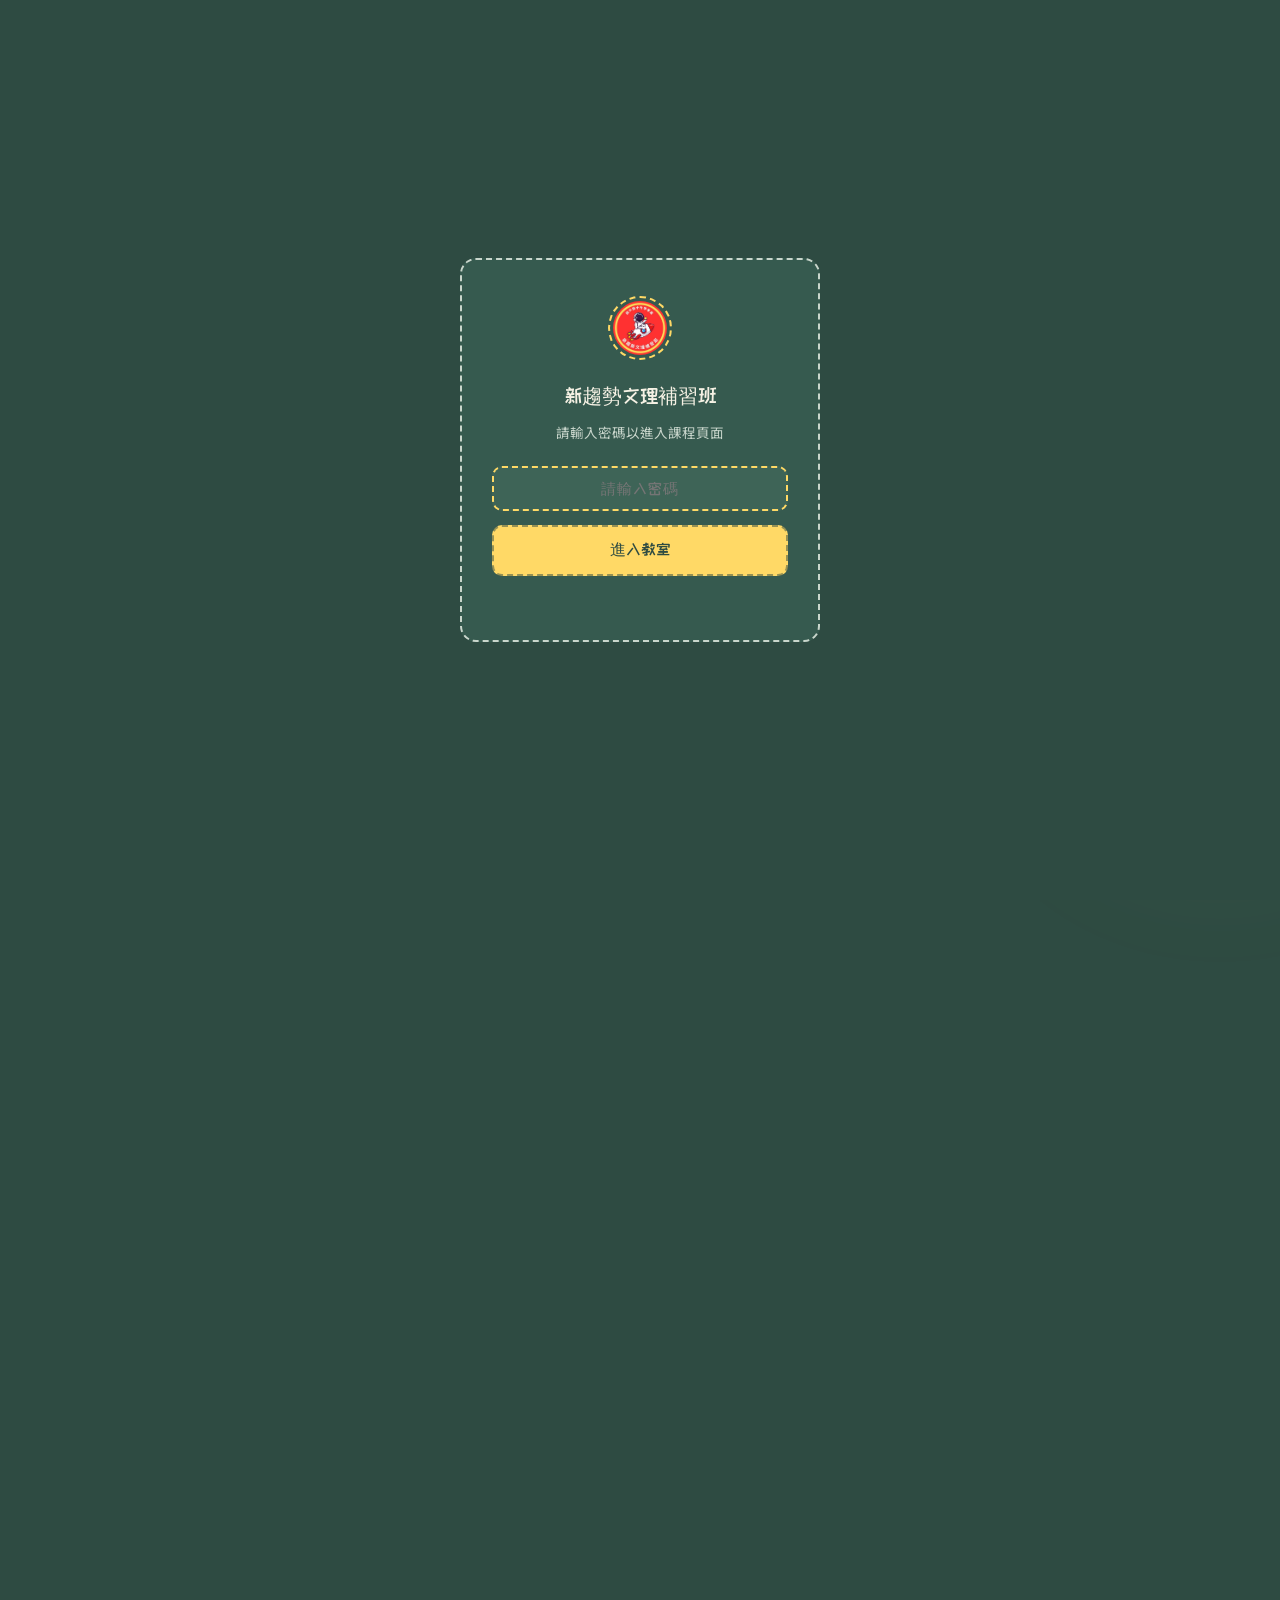
<file: index.html>
<!DOCTYPE html>
<html lang="zh-Hant">
<head>
<meta charset="UTF-8">
<meta name="viewport" content="width=device-width, initial-scale=1.0">
<title>新趨勢文理補習班｜國小數學互動課程</title>
<link rel="preconnect" href="https://fonts.googleapis.com">
<link rel="preconnect" href="https://fonts.gstatic.com" crossorigin>
<link href="https://fonts.googleapis.com/css2?family=ZCOOL+KuaiLe&family=Noto+Sans+TC:wght@400;500;700;900&display=swap" rel="stylesheet">
<style>
  :root{
    --board:#2E4B42;
    --board-2:#365A4F;
    --board-3:#3E6457;
    --chalk:#F5F1E4;
    --chalk-dim:#C9D6CC;
    --yellow:#FFD966;
    --blue:#8ED0E8;
    --pink:#F2A6B4;
    --red:#E8604A;
    --radius:16px;
  }
  *{box-sizing:border-box; margin:0; padding:0;}
  html{scroll-behavior:smooth;}
  body{
    background:var(--board);
    color:var(--chalk);
    font-family:"Noto Sans TC", sans-serif;
    line-height:1.75;
    overflow-x:hidden;
    position:relative;
  }
  .hand{ font-family:"ZCOOL KuaiLe","Noto Sans TC",sans-serif; }

  /* ---------- chalk dust texture ---------- */
  .chalk-noise{
    position:fixed; inset:0; z-index:0; pointer-events:none;
    opacity:.05; mix-blend-mode:overlay;
    background-image:url("data:image/svg+xml;utf8,%3Csvg xmlns='http://www.w3.org/2000/svg' width='120' height='120'%3E%3Cfilter id='n'%3E%3CfeTurbulence type='fractalNoise' baseFrequency='0.85' numOctaves='2' stitchTiles='stitch'/%3E%3C/filter%3E%3Crect width='100%25' height='100%25' filter='url(%23n)'/%3E%3C/svg%3E");
  }
  .chalk-smudge{
    position:fixed; border-radius:50%; filter:blur(70px); z-index:0; pointer-events:none;
  }
  .sm1{ width:420px; height:420px; background:rgba(255,255,255,.03); top:-140px; left:-100px; }
  .sm2{ width:360px; height:360px; background:rgba(255,217,102,.05); bottom:5%; right:-120px; }

  /* ---------- doodles (decorative, low-key) ---------- */
  .doodle{ position:absolute; opacity:.35; pointer-events:none; z-index:0; }
  @media (prefers-reduced-motion: no-preference){
    .doodle.twinkle{ animation:twinkle 2.6s ease-in-out infinite; }
  }
  @keyframes twinkle{ 0%,100%{opacity:.2;} 50%{opacity:.55;} }

  .wrap{position:relative; z-index:1; max-width:1080px; margin:0 auto; padding:0 28px;}

  /* ---------- nav ---------- */
  header{ padding:22px 0; position:relative; z-index:2; }
  .nav{display:flex; align-items:center; gap:14px;}
  .nav .logo-frame{
    width:48px; height:48px; border-radius:50%; padding:2px;
    border:2px dashed var(--yellow);
    flex-shrink:0;
  }
  .nav .logo-frame img{ width:100%; height:100%; border-radius:50%; display:block; object-fit:cover; }
  .nav .brand{ font-family:"ZCOOL KuaiLe"; font-size:19px; letter-spacing:.02em; color:var(--chalk); }
  .nav .brand small{ display:block; font-family:"Noto Sans TC"; font-size:12px; font-weight:400; color:var(--chalk-dim); letter-spacing:.04em; margin-top:2px; }

  /* ---------- hero ---------- */
  .hero{
    position:relative; z-index:1;
    padding:50px 0 96px;
    display:grid;
    grid-template-columns:1.15fr .85fr;
    gap:40px;
    align-items:center;
  }
  .hero h1{
    font-family:"ZCOOL KuaiLe";
    font-weight:400;
    font-size:clamp(30px, 4.6vw, 48px);
    line-height:1.5;
    color:var(--chalk);
  }
  .hero h1 .hl{ position:relative; color:var(--yellow); }
  .hero h1 .hl svg{ position:absolute; left:-4%; bottom:-14px; width:108%; height:16px; }
  .hero p.lead{ margin-top:22px; max-width:46ch; color:var(--chalk-dim); font-size:16.5px; }
  .hero .meta{ margin-top:10px; font-size:14px; color:var(--chalk-dim); font-family:"ZCOOL KuaiLe"; letter-spacing:.02em; }

  .cta-row{margin-top:34px; display:flex; gap:16px; flex-wrap:wrap;}
  .btn{
    display:inline-flex; align-items:center; gap:8px;
    padding:13px 30px;
    font-family:"ZCOOL KuaiLe";
    font-size:16px;
    text-decoration:none;
    color:var(--board);
    background:var(--yellow);
    border-radius:999px;
    border:2px dashed rgba(46,75,66,.5);
    transition:transform .18s ease, box-shadow .18s ease;
  }
  .btn:hover{ transform:translateY(-2px) rotate(-1deg); box-shadow:0 10px 24px -8px rgba(255,217,102,.5); }

  .hero-visual{ position:relative; display:flex; align-items:center; justify-content:center; aspect-ratio:1/1; }
  .chalk-ring{
    position:absolute; inset:0; border-radius:50%;
    border:3px dashed var(--chalk-dim);
    opacity:.5;
  }
  .chalk-ring.r2{ inset:13%; border-color:var(--yellow); opacity:.55; }
  @media (prefers-reduced-motion: no-preference){
    .chalk-ring{ animation:spin 40s linear infinite; }
    .chalk-ring.r2{ animation:spin 26s linear infinite reverse; }
  }
  @keyframes spin{ to{ transform:rotate(360deg); } }
  .logo-badge{
    width:54%; aspect-ratio:1/1; border-radius:50%; overflow:hidden;
    border:4px solid var(--chalk);
    box-shadow:0 14px 40px -10px rgba(0,0,0,.35);
  }
  .logo-badge img{ width:100%; height:100%; object-fit:cover; display:block; }
  .star-doodle{ position:absolute; top:-6px; right:6%; font-size:26px; color:var(--yellow); }

  /* ---------- ribbon section heading ---------- */
  .section-head{ position:relative; z-index:1; padding-top:10px; text-align:center; }
  .ribbon{
    display:inline-block;
    position:relative;
    font-family:"ZCOOL KuaiLe";
    font-size:clamp(20px,2.6vw,26px);
    color:var(--board);
    background:var(--blue);
    padding:12px 40px;
    clip-path:polygon(0 0, 100% 0, 93% 50%, 100% 100%, 0 100%, 7% 50%);
  }
  .section-head p{ margin-top:16px; color:var(--chalk-dim); font-size:14.5px; }

  /* ---------- course rows ---------- */
  .courses{ position:relative; z-index:1; padding:44px 0 40px; }
  .grade-row{
    display:grid; grid-template-columns:170px 1fr; gap:26px; align-items:center;
    margin-bottom:26px;
    padding:22px 22px 22px 20px;
    background:var(--board-2);
    border:2px dashed rgba(245,241,228,.28);
    border-radius:var(--radius);
    position:relative;
  }
  .grade-row:nth-child(even){ transform:rotate(-.3deg); }
  .grade-row:nth-child(odd){ transform:rotate(.25deg); }

  .grade-label{ display:flex; align-items:center; gap:12px; }
  .grade-label .badge{
    font-family:"ZCOOL KuaiLe";
    width:44px; height:44px; border-radius:50%;
    display:flex; align-items:center; justify-content:center;
    background:var(--board-3);
    border:2px dashed var(--yellow);
    font-size:14px; color:var(--yellow);
  }
  .grade-label .name{ font-family:"ZCOOL KuaiLe"; font-size:18px; color:var(--chalk); }
  .grade-label .name small{ display:block; font-family:"Noto Sans TC"; font-weight:400; font-size:12px; color:var(--chalk-dim); margin-top:3px; }

  .semesters{ display:grid; grid-template-columns:1fr 1fr; gap:16px; }
  .sem-card{
    position:relative;
    display:flex; flex-direction:column; gap:5px;
    padding:15px 18px;
    background:var(--board-3);
    border:2px dashed rgba(245,241,228,.4);
    border-radius:12px;
    text-decoration:none; color:var(--chalk);
    transition:transform .18s ease, border-color .18s ease, background .18s ease;
  }
  .sem-card::before{
    content:"";
    position:absolute; top:-8px; left:14px;
    width:34px; height:14px;
    background:var(--pink);
    opacity:.7;
    transform:rotate(-6deg);
    border-radius:2px;
  }
  .sem-card:nth-child(2)::before{ background:var(--blue); transform:rotate(5deg); left:auto; right:14px; }
  .sem-card:hover{
    transform:translateY(-3px) rotate(-.5deg);
    border-color:var(--yellow);
    background:#446C5F;
  }
  .sem-card .sem-title{ font-family:"ZCOOL KuaiLe"; font-size:16px; }
  .sem-card .sem-sub{ font-size:12.5px; color:var(--chalk-dim); }
  .sem-card .go{
    position:absolute; right:16px; top:50%; transform:translateY(-50%);
    font-size:14px; color:var(--chalk-dim);
    transition:color .18s ease, transform .18s ease;
  }
  .sem-card:hover .go{ color:var(--yellow); transform:translate(3px,-50%); }

  /* ---------- footer ---------- */
  footer{
    position:relative; z-index:1;
    padding:36px 0 50px;
    border-top:2px dashed rgba(245,241,228,.25);
    display:flex; align-items:center; justify-content:space-between; gap:20px; flex-wrap:wrap;
  }
  footer .f-brand{ display:flex; align-items:center; gap:12px; }
  footer .f-brand .logo-frame{ width:36px; height:36px; border-radius:50%; padding:2px; border:2px dashed var(--yellow); }
  footer .f-brand img{ width:100%; height:100%; border-radius:50%; display:block; object-fit:cover; }
  footer .f-brand span{ font-size:13.5px; color:var(--chalk-dim); }
  footer .f-note{ font-size:12.5px; color:var(--chalk-dim); font-family:"ZCOOL KuaiLe"; }

  /* ---------- responsive ---------- */
  @media (max-width:820px){
    .hero{ grid-template-columns:1fr; padding-top:16px; }
    .hero-visual{ order:-1; max-width:210px; margin:0 auto; }
    .grade-row{ grid-template-columns:1fr; gap:16px; transform:none !important; }
  }
  @media (max-width:560px){
    .semesters{ grid-template-columns:1fr; }
    .cta-row{ flex-direction:column; align-items:stretch; }
    .btn{ justify-content:center; }
    footer{ flex-direction:column; align-items:flex-start; }
  }

  :focus-visible{ outline:2px dashed var(--yellow); outline-offset:3px; }

  /* ---------- password gate ---------- */
  #site-content{ opacity:0; transition:opacity .5s ease; }
  #site-content.unlocked{ opacity:1; }

  #lock-screen{
    position:fixed; inset:0; z-index:100;
    display:flex; align-items:center; justify-content:center;
    background:var(--board);
    padding:24px;
    transition:opacity .4s ease, visibility .4s ease;
  }
  #lock-screen.hidden{ opacity:0; visibility:hidden; pointer-events:none; }
  .lock-card{
    position:relative; z-index:1; width:100%; max-width:360px;
    background:var(--board-2);
    border:2px dashed var(--chalk-dim);
    border-radius:var(--radius);
    padding:36px 30px 30px;
    text-align:center;
  }
  .lock-card .logo-frame{
    width:64px; height:64px; border-radius:50%; padding:3px;
    border:2px dashed var(--yellow);
    margin:0 auto 18px;
  }
  .lock-card .logo-frame img{ width:100%; height:100%; border-radius:50%; display:block; object-fit:cover; }
  .lock-card h2{ font-family:"ZCOOL KuaiLe"; font-size:20px; font-weight:400; margin-bottom:8px; color:var(--chalk); }
  .lock-card p{ font-size:13.5px; color:var(--chalk-dim); margin-bottom:22px; }
  .lock-form{ display:flex; flex-direction:column; gap:14px; }
  .lock-form input{
    width:100%; padding:13px 16px; border-radius:10px;
    border:2px dashed var(--chalk-dim); background:var(--board-3);
    color:var(--chalk); font-size:15px; letter-spacing:.06em;
    text-align:center; font-family:"ZCOOL KuaiLe";
  }
  .lock-form input:focus{ border-color:var(--yellow); outline:none; }
  .lock-form button{
    padding:13px 16px; border-radius:10px; border:2px dashed rgba(46,75,66,.5);
    background:var(--yellow); color:var(--board); font-family:"ZCOOL KuaiLe"; font-size:16px;
    cursor:pointer; transition:transform .18s ease, box-shadow .18s ease;
  }
  .lock-form button:hover{ transform:translateY(-2px); box-shadow:0 10px 22px -8px rgba(255,217,102,.5); }
  .lock-error{ font-size:13px; color:var(--red); min-height:18px; margin-top:2px; font-family:"Noto Sans TC"; }
  @keyframes shake{
    10%,90%{ transform:translateX(-1px); }
    20%,80%{ transform:translateX(2px); }
    30%,50%,70%{ transform:translateX(-4px); }
    40%,60%{ transform:translateX(4px); }
  }
  .lock-card.shake{ animation:shake .5s; }
</style>
</head>
<body>
<div class="chalk-noise"></div>
<div class="chalk-smudge sm1"></div>
<div class="chalk-smudge sm2"></div>

<div id="lock-screen">
  <div class="lock-card" id="lock-card">
    <div class="logo-frame"><img src="[data-uri]" alt="新趨勢文理補習班 logo"></div>
    <h2>新趨勢文理補習班</h2>
    <p>請輸入密碼以進入課程頁面</p>
    <form class="lock-form" id="lock-form" autocomplete="off">
      <input type="password" id="lock-input" placeholder="請輸入密碼" inputmode="numeric" autofocus>
      <button type="submit">進入教室</button>
      <div class="lock-error" id="lock-error"></div>
    </form>
  </div>
</div>

<div id="site-content">
<div class="wrap">
  <header>
    <div class="nav">
      <div class="logo-frame"><img src="[data-uri]" alt="新趨勢文理補習班 logo"></div>
      <div class="brand">新趨勢文理補習班
        <small>高雄市岡山區・國中國小升學專業</small>
      </div>
    </div>
  </header>

  <section class="hero">
    <div>
      <h1>回到教室黑板前，<br>把國小數學學<span class="hl">紮實
        <svg viewBox="0 0 200 16" preserveAspectRatio="none" aria-hidden="true"><path d="M2,10 Q30,2 60,9 T118,8 T178,10 T198,6" fill="none" stroke="#FFD966" stroke-width="3" stroke-linecap="round"/></svg>
      </span></h1>
      <p class="lead">新趨勢文理補習班把一年級到六年級的數學課程做成手繪教室風格的互動網頁，孩子可以像在黑板上寫算式一樣，一步步練習、複習每學期的重點。</p>
      <p class="meta">✎ 共 12 套課程・依年級與學期分類</p>
      <div class="cta-row">
        <a class="btn" href="#courses">看看課程黑板 ↓</a>
      </div>
    </div>
    <div class="hero-visual">
      <span class="doodle twinkle star-doodle">✦</span>
      <div class="chalk-ring"></div>
      <div class="chalk-ring r2"></div>
      <div class="logo-badge">
        <img src="[data-uri]" alt="新趨勢文理補習班吉祥物">
      </div>
    </div>
  </section>

  <section class="courses" id="courses">
    <div class="section-head">
      <span class="ribbon">課程黑板</span>
      <p>點一下就進入該學期的互動練習網頁（新分頁開啟）</p>
    </div>

    <div style="height:36px;"></div>

    <div class="grade-row">
      <div class="grade-label">
        <div class="badge">一</div>
        <div class="name">一年級數學<small>低年級</small></div>
      </div>
      <div class="semesters">
        <a class="sem-card" href="1-1/index.html" target="_blank" rel="noopener">
          <span class="sem-title">上學期</span>
          <span class="sem-sub">1-1 互動課程</span>
          <span class="go">前往 ›</span>
        </a>
        <a class="sem-card" href="1-2/index.html" target="_blank" rel="noopener">
          <span class="sem-title">下學期</span>
          <span class="sem-sub">1-2 互動課程</span>
          <span class="go">前往 ›</span>
        </a>
      </div>
    </div>

    <div class="grade-row">
      <div class="grade-label">
        <div class="badge">二</div>
        <div class="name">二年級數學<small>低年級</small></div>
      </div>
      <div class="semesters">
        <a class="sem-card" href="2-1/index.html" target="_blank" rel="noopener">
          <span class="sem-title">上學期</span>
          <span class="sem-sub">2-1 互動課程</span>
          <span class="go">前往 ›</span>
        </a>
        <a class="sem-card" href="2-2/index.html" target="_blank" rel="noopener">
          <span class="sem-title">下學期</span>
          <span class="sem-sub">2-2 互動課程</span>
          <span class="go">前往 ›</span>
        </a>
      </div>
    </div>

    <div class="grade-row">
      <div class="grade-label">
        <div class="badge">三</div>
        <div class="name">三年級數學<small>中年級</small></div>
      </div>
      <div class="semesters">
        <a class="sem-card" href="3-1/index.html" target="_blank" rel="noopener">
          <span class="sem-title">上學期</span>
          <span class="sem-sub">3-1 互動課程</span>
          <span class="go">前往 ›</span>
        </a>
        <a class="sem-card" href="3-2/index.html" target="_blank" rel="noopener">
          <span class="sem-title">下學期</span>
          <span class="sem-sub">3-2 互動課程</span>
          <span class="go">前往 ›</span>
        </a>
      </div>
    </div>

    <div class="grade-row">
      <div class="grade-label">
        <div class="badge">四</div>
        <div class="name">四年級數學<small>中年級</small></div>
      </div>
      <div class="semesters">
        <a class="sem-card" href="4-1/index.html" target="_blank" rel="noopener">
          <span class="sem-title">上學期</span>
          <span class="sem-sub">4-1 互動課程</span>
          <span class="go">前往 ›</span>
        </a>
        <a class="sem-card" href="4-2/index.html" target="_blank" rel="noopener">
          <span class="sem-title">下學期</span>
          <span class="sem-sub">4-2 互動課程</span>
          <span class="go">前往 ›</span>
        </a>
      </div>
    </div>

    <div class="grade-row">
      <div class="grade-label">
        <div class="badge">五</div>
        <div class="name">五年級數學<small>高年級</small></div>
      </div>
      <div class="semesters">
        <a class="sem-card" href="5-1/index.html" target="_blank" rel="noopener">
          <span class="sem-title">上學期</span>
          <span class="sem-sub">5-1 互動課程</span>
          <span class="go">前往 ›</span>
        </a>
        <a class="sem-card" href="5-2/index.html" target="_blank" rel="noopener">
          <span class="sem-title">下學期</span>
          <span class="sem-sub">5-2 互動課程</span>
          <span class="go">前往 ›</span>
        </a>
      </div>
    </div>

    <div class="grade-row">
      <div class="grade-label">
        <div class="badge">六</div>
        <div class="name">六年級數學<small>高年級</small></div>
      </div>
      <div class="semesters">
        <a class="sem-card" href="6-1/index.html" target="_blank" rel="noopener">
          <span class="sem-title">上學期</span>
          <span class="sem-sub">6-1 互動課程</span>
          <span class="go">前往 ›</span>
        </a>
        <a class="sem-card" href="6-2/index.html" target="_blank" rel="noopener">
          <span class="sem-title">下學期</span>
          <span class="sem-sub">6-2 互動課程</span>
          <span class="go">前往 ›</span>
        </a>
      </div>
    </div>
  </section>

  <footer>
    <div class="f-brand">
      <div class="logo-frame"><img src="[data-uri]" alt="新趨勢文理補習班 logo"></div>
      <span>新趨勢文理補習班・高雄市岡山區</span>
    </div>
    <div class="f-note">© 2026 新趨勢文理補習班</div>
  </footer>
</div>
</div>

<script>
(function(){
  var VALID_PASSWORDS = ["063311722", "531206", "541113"];
  var lockScreen = document.getElementById('lock-screen');
  var siteContent = document.getElementById('site-content');
  var form = document.getElementById('lock-form');
  var input = document.getElementById('lock-input');
  var errorEl = document.getElementById('lock-error');
  var card = document.getElementById('lock-card');

  function unlock(){
    lockScreen.classList.add('hidden');
    siteContent.classList.add('unlocked');
    try{ sessionStorage.setItem('ntc_unlocked_chalk', '1'); }catch(e){}
  }

  try{
    if(sessionStorage.getItem('ntc_unlocked_chalk') === '1'){
      unlock();
    }
  }catch(e){}

  form.addEventListener('submit', function(e){
    e.preventDefault();
    if(VALID_PASSWORDS.indexOf(input.value) !== -1){
      unlock();
    } else {
      errorEl.textContent = '密碼錯誤，請再試一次';
      card.classList.remove('shake');
      void card.offsetWidth;
      card.classList.add('shake');
      input.value = '';
      input.focus();
    }
  });
})();
</script>

</body>
</html>
</file>
